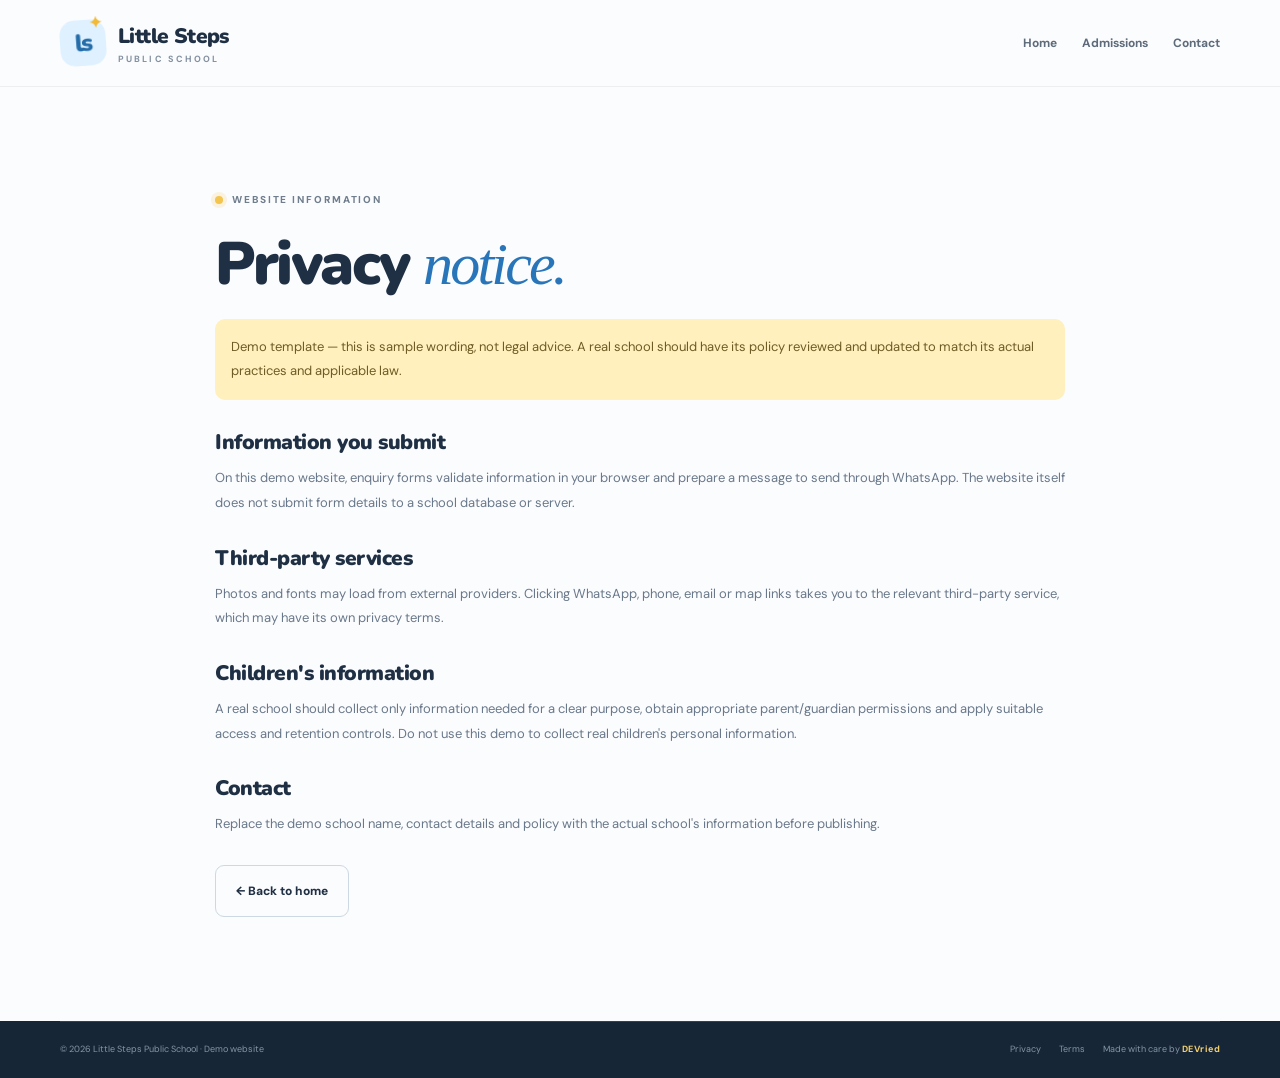
<file: privacy.html>
<!DOCTYPE html>
<html lang="en">

<head>
    <meta charset="UTF-8">
    <meta name="viewport" content="width=device-width, initial-scale=1.0">
    <title>Privacy Notice | Little Steps Public School</title>
    <link
        href="https://fonts.googleapis.com/css2?family=DM+Sans:wght@400;500;600;700&family=Nunito:wght@400;600;700;800;900&display=swap"
        rel="stylesheet">
    <link rel="stylesheet" href="assets/style.css">
</head>

<body>
    <header class="site-header">
        <div class="container nav-wrap"><a class="brand" href="index.html"><span
                    class="brand-mark">ls<span>✦</span></span><span class="brand-text"><strong>Little
                        Steps</strong><small>PUBLIC SCHOOL</small></span></a>
            <nav class="main-nav simple-nav"><a href="index.html">Home</a><a href="admissions.html">Admissions</a><a
                    href="contact.html">Contact</a></nav>
        </div>
    </header>
    <main class="legal-page section-pad">
        <div class="container legal-container">
            <div class="eyebrow"><span class="eyebrow-dot"></span> WEBSITE INFORMATION</div>
            <h1>Privacy <em>notice.</em></h1>
            <p class="legal-alert">Demo template — this is sample wording, not legal advice. A real school should have
                its policy reviewed and updated to match its actual practices and applicable law.</p>
            <h2>Information you submit</h2>
            <p>On this demo website, enquiry forms validate information in your browser and prepare a message to send
                through WhatsApp. The website itself does not submit form details to a school database or server.</p>
            <h2>Third-party services</h2>
            <p>Photos and fonts may load from external providers. Clicking WhatsApp, phone, email or map links takes you
                to the relevant third-party service, which may have its own privacy terms.</p>
            <h2>Children's information</h2>
            <p>A real school should collect only information needed for a clear purpose, obtain appropriate
                parent/guardian permissions and apply suitable access and retention controls. Do not use this demo to
                collect real children's personal information.</p>
            <h2>Contact</h2>
            <p>Replace the demo school name, contact details and policy with the actual school's information before
                publishing.</p><a class="btn btn-outline" href="index.html">← Back to home</a>
        </div>
    </main>
    <footer class="site-footer">
        <div class="container footer-bottom"><span>© <span id="year"></span> Little Steps Public School · Demo
                website</span>
            <div><a href="privacy.html">Privacy</a><a href="terms.html">Terms</a><span>Made with care by
                    <strong>DEVried</strong></span></div>
        </div>
    </footer>
    <script src="assets/script.js"></script>
</body>

</html>
</file>
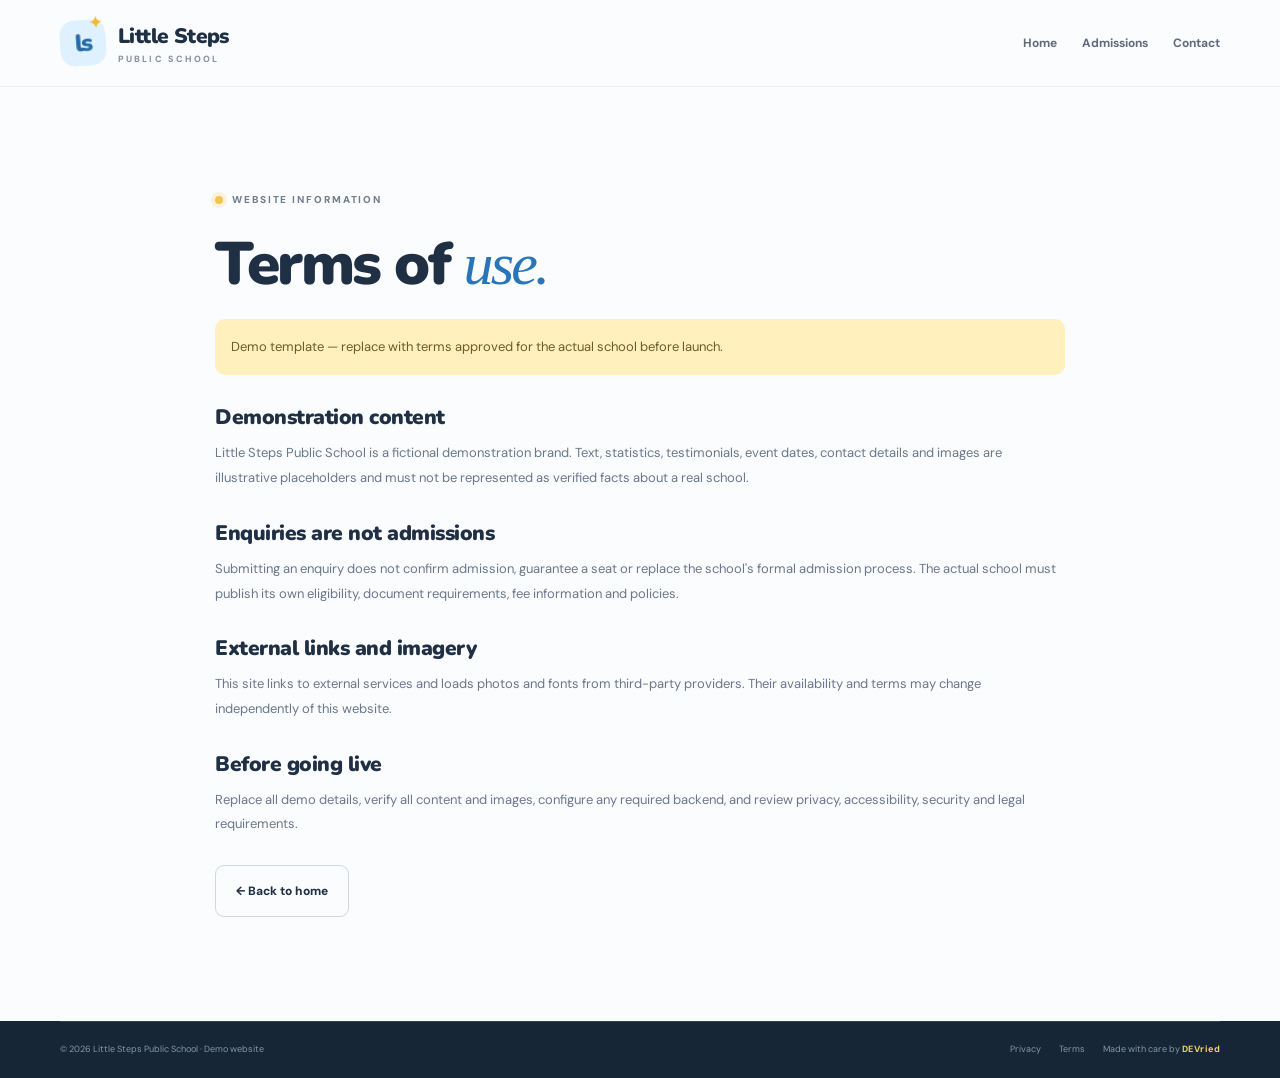
<file: terms.html>
<!DOCTYPE html>
<html lang="en">

<head>
    <meta charset="UTF-8">
    <meta name="viewport" content="width=device-width, initial-scale=1.0">
    <title>Terms of Use | Little Steps Public School</title>
    <link
        href="https://fonts.googleapis.com/css2?family=DM+Sans:wght@400;500;600;700&family=Nunito:wght@400;600;700;800;900&display=swap"
        rel="stylesheet">
    <link rel="stylesheet" href="assets/style.css">
</head>

<body>
    <header class="site-header">
        <div class="container nav-wrap"><a class="brand" href="index.html"><span
                    class="brand-mark">ls<span>✦</span></span><span class="brand-text"><strong>Little
                        Steps</strong><small>PUBLIC SCHOOL</small></span></a>
            <nav class="main-nav simple-nav"><a href="index.html">Home</a><a href="admissions.html">Admissions</a><a
                    href="contact.html">Contact</a></nav>
        </div>
    </header>
    <main class="legal-page section-pad">
        <div class="container legal-container">
            <div class="eyebrow"><span class="eyebrow-dot"></span> WEBSITE INFORMATION</div>
            <h1>Terms of <em>use.</em></h1>
            <p class="legal-alert">Demo template — replace with terms approved for the actual school before launch.</p>
            <h2>Demonstration content</h2>
            <p>Little Steps Public School is a fictional demonstration brand. Text, statistics, testimonials, event
                dates, contact details and images are illustrative placeholders and must not be represented as verified
                facts about a real school.</p>
            <h2>Enquiries are not admissions</h2>
            <p>Submitting an enquiry does not confirm admission, guarantee a seat or replace the school's formal
                admission process. The actual school must publish its own eligibility, document requirements, fee
                information and policies.</p>
            <h2>External links and imagery</h2>
            <p>This site links to external services and loads photos and fonts from third-party providers. Their
                availability and terms may change independently of this website.</p>
            <h2>Before going live</h2>
            <p>Replace all demo details, verify all content and images, configure any required backend, and review
                privacy, accessibility, security and legal requirements.</p><a class="btn btn-outline"
                href="index.html">← Back to home</a>
        </div>
    </main>
    <footer class="site-footer">
        <div class="container footer-bottom"><span>© <span id="year"></span> Little Steps Public School · Demo
                website</span>
            <div><a href="privacy.html">Privacy</a><a href="terms.html">Terms</a><span>Made with care by
                    <strong>DEVried</strong></span></div>
        </div>
    </footer>
    <script src="assets/script.js"></script>
</body>

</html>
</file>
<file: assets/style.css>
/* LITTLE STEPS PUBLIC SCHOOL — premium primary-school demo */
:root {
    --ink: #203044;
    --muted: #69788a;
    --blue: #dff1ff;
    --blue-strong: #2876b9;
    --yellow: #ffd96a;
    --peach: #ffe7d9;
    --mint: #dff4e8;
    --lilac: #eee7ff;
    --paper: #fbfcfe;
    --white: #fff;
    --line: #e8edf2;
    --dark: #172637;
    --serif: Georgia, "Times New Roman", serif;
    --sans: "DM Sans", sans-serif;
    --round: "Nunito", sans-serif;
    --shadow: 0 18px 55px rgba(31, 58, 82, .09)
}

* {
    box-sizing: border-box
}

html {
    scroll-behavior: smooth;
    scroll-padding-top: 110px
}

body {
    margin: 0;
    background: var(--paper);
    color: var(--ink);
    font-family: var(--sans);
    font-size: 15px;
    line-height: 1.7;
    -webkit-font-smoothing: antialiased
}

body.is-loading {
    overflow: hidden
}

body.menu-open {
    overflow: hidden
}

img {
    display: block;
    max-width: 100%;
    width: 100%;
    object-fit: cover
}

a {
    color: inherit;
    text-decoration: none
}

button,
input,
select,
textarea {
    font: inherit
}

button {
    cursor: pointer
}

.container {
    width: min(1160px, calc(100% - 48px));
    margin-inline: auto
}

.section-pad {
    padding: 104px 0
}

.topbar {
    background: #203044;
    color: #eaf4ff;
    font-size: 11px;
    letter-spacing: .025em
}

.topbar-inner {
    min-height: 37px;
    display: flex;
    align-items: center;
    justify-content: space-between;
    gap: 18px
}

.topbar a {
    color: #fff
}

.topbar-inner>span {
    color: #ffe18a
}

.topbar-inner>div {
    display: flex;
    align-items: center;
    gap: 14px
}

.top-divider {
    opacity: .35
}

.site-header {
    position: sticky;
    top: 0;
    z-index: 50;
    background: rgba(251, 252, 254, .93);
    backdrop-filter: blur(14px);
    border-bottom: 1px solid rgba(32, 48, 68, .07)
}

.nav-wrap {
    height: 86px;
    display: flex;
    align-items: center;
    justify-content: space-between;
    gap: 28px
}

.brand {
    display: inline-flex;
    align-items: center;
    gap: 12px;
    flex-shrink: 0
}

.brand-mark {
    position: relative;
    display: grid;
    place-items: center;
    width: 46px;
    height: 46px;
    border-radius: 15px;
    background: #dff1ff;
    color: #246da9;
    font-family: var(--round);
    font-weight: 900;
    font-size: 24px;
    letter-spacing: -2px;
    transform: rotate(-4deg)
}

.brand-mark>span {
    position: absolute;
    right: 3px;
    top: -9px;
    font-size: 16px;
    color: #f2b934;
    letter-spacing: 0
}

.brand-text {
    display: flex;
    flex-direction: column;
    line-height: 1.1
}

.brand-text strong {
    font: 900 21px var(--round);
    letter-spacing: -.6px
}

.brand-text small {
    margin-top: 5px;
    font-size: 9px;
    font-weight: 700;
    letter-spacing: 2.1px;
    color: #8290a0
}

.main-nav {
    display: flex;
    align-items: center;
    gap: 25px;
    font-size: 12px;
    font-weight: 700;
    color: #5e6b7b
}

.main-nav>a:not(.nav-cta) {
    transition: color .2s
}

.main-nav>a:hover,
.main-nav>a.active {
    color: #2677b7
}

.nav-cta {
    display: flex;
    align-items: center;
    gap: 15px;
    background: var(--ink);
    color: #fff !important;
    padding: 13px 17px 13px 20px;
    border-radius: 9px;
    transition: transform .2s, background .2s
}

.nav-cta:hover {
    background: #2876b9;
    transform: translateY(-2px)
}

.nav-cta span,
.btn span {
    font-size: 17px;
    line-height: 1
}

.menu-toggle {
    display: none;
    background: none;
    border: 0;
    padding: 10px
}

.menu-toggle span {
    display: block;
    width: 24px;
    height: 2px;
    background: var(--ink);
    margin: 5px;
    transition: .25s
}

.hero {
    padding-top: 78px;
    padding-bottom: 34px;
    overflow: hidden;
    background: radial-gradient(ellipse at 88% 12%, rgba(223, 241, 255, .6), transparent 35%), var(--paper)
}

.hero-grid {
    display: grid;
    grid-template-columns: 1fr 1.02fr;
    align-items: center;
    gap: 70px;
    min-height: 520px
}

.eyebrow {
    display: flex;
    align-items: center;
    gap: 9px;
    font-size: 10px;
    letter-spacing: 1.9px;
    font-weight: 800;
    color: #6f7d8d
}

.eyebrow-dot {
    display: inline-block;
    width: 8px;
    height: 8px;
    background: #f3c44e;
    border-radius: 50%;
    box-shadow: 0 0 0 4px rgba(243, 196, 78, .18)
}

h1,
h2,
h3,
h4,
p {
    margin-top: 0
}

h1,
h2 {
    font-family: var(--round);
    letter-spacing: -2.5px;
    font-weight: 900;
    line-height: 1.08
}

h1 {
    font-size: clamp(46px, 5.4vw, 76px);
    margin: 24px 0 22px
}

h1 span,
h1 em,
h2 em {
    font-family: var(--serif);
    font-weight: 400;
    font-style: italic;
    color: #2876b9;
    letter-spacing: -2.8px
}

h2 {
    font-size: clamp(37px, 4vw, 54px);
    margin: 20px 0 21px
}

h3 {
    font-family: var(--round);
    font-size: 23px;
    line-height: 1.25;
    letter-spacing: -.6px
}

.hero-lead {
    max-width: 475px;
    color: var(--muted);
    font-size: 16px;
    line-height: 1.9
}

.hero-actions {
    display: flex;
    align-items: center;
    gap: 25px;
    margin-top: 31px;
    flex-wrap: wrap
}

.btn {
    display: inline-flex;
    justify-content: center;
    align-items: center;
    gap: 20px;
    border-radius: 9px;
    padding: 15px 20px;
    font-size: 12px;
    font-weight: 800;
    border: 1px solid transparent;
    transition: transform .22s, box-shadow .22s, background .22s
}

.btn:hover {
    transform: translateY(-3px);
    box-shadow: 0 10px 24px rgba(32, 48, 68, .13)
}

.btn-primary {
    background: #2876b9;
    color: #fff
}

.btn-primary:hover {
    background: #1e639f
}

.btn-outline {
    border-color: #cdd8e2;
    background: transparent;
    color: var(--ink)
}

.btn-outline:hover {
    background: #fff;
    border-color: #9eb7cb
}

.btn-white {
    background: #fff;
    color: var(--ink)
}

.text-link {
    display: inline-flex;
    align-items: center;
    gap: 10px;
    font-size: 12px;
    font-weight: 800
}

.text-link:hover {
    color: #2876b9
}

.play-icon {
    display: grid;
    place-items: center;
    width: 31px;
    height: 31px;
    border: 1px solid #cbd6e0;
    border-radius: 50%;
    font-size: 9px;
    color: #2876b9;
    padding-left: 2px
}

.hero-proof {
    display: flex;
    align-items: center;
    gap: 13px;
    margin-top: 47px
}

.avatar-stack {
    display: flex;
    padding-left: 5px
}

.avatar-stack img {
    width: 34px;
    height: 34px;
    border-radius: 50%;
    border: 3px solid var(--paper);
    margin-left: -7px
}

.hero-proof strong,
.hero-proof small {
    display: block
}

.hero-proof strong {
    font-size: 11px
}

.hero-proof small {
    font-size: 10px;
    color: #8b97a5
}

.proof-spark {
    margin-left: 18px;
    color: #f2bd3c;
    font-size: 26px
}

.hero-art {
    position: relative;
    padding: 0 14px 40px 12px
}

.hero-image-wrap {
    position: relative;
    border-radius: 45% 45% 20px 20px;
    overflow: visible;
    max-width: 480px;
    margin: auto
}

.hero-image {
    height: 485px;
    border-radius: 46% 46% 20px 20px;
    object-fit: cover;
    object-position: center;
    box-shadow: var(--shadow)
}

.hero-image-wrap:before {
    content: "";
    position: absolute;
    inset: -15px 18px 18px -16px;
    border: 1px solid #d7e6ef;
    border-radius: 46% 46% 22px 22px;
    z-index: -1
}

.image-sticker {
    position: absolute;
    display: flex;
    flex-direction: column;
    align-items: center;
    justify-content: center;
    width: 92px;
    height: 92px;
    border-radius: 50%;
    box-shadow: 0 10px 30px rgba(32, 48, 68, .12);
    text-align: center;
    transform: rotate(-8deg)
}

.image-sticker span {
    font-size: 20px;
    line-height: 1.2
}

.image-sticker strong {
    font: 900 16px var(--round)
}

.image-sticker small {
    font-size: 9px
}

.sticker-yellow {
    background: #ffdf79;
    top: 13%;
    left: -42px
}

.sticker-pink {
    background: #ffe1e8;
    right: -35px;
    bottom: 17%;
    transform: rotate(8deg)
}

.floating-note {
    position: absolute;
    left: -42px;
    bottom: 4px;
    display: flex;
    align-items: center;
    gap: 12px;
    background: #fff;
    padding: 15px 20px;
    border-radius: 14px;
    box-shadow: var(--shadow);
    min-width: 245px
}

.note-icon {
    display: grid;
    place-items: center;
    width: 42px;
    height: 42px;
    border-radius: 12px;
    background: #e0f4e9;
    color: #378461;
    font-size: 22px
}

.floating-note strong,
.floating-note small {
    display: block
}

.floating-note strong {
    font: 800 13px var(--round)
}

.floating-note small {
    font-size: 10px;
    color: #8a96a4
}

.doodle {
    position: absolute;
    color: #f0be43;
    font-size: 31px
}

.doodle-one {
    right: -18px;
    top: 5%
}

.doodle-two {
    left: 4%;
    bottom: 12%;
    color: #f4a8b9
}

.hero-bottom {
    display: flex;
    justify-content: space-between;
    padding-top: 42px;
    color: #9aa5b0;
    font-size: 9px;
    font-weight: 800;
    letter-spacing: 2px
}

.scroll-cue {
    color: #687b8d
}

.stats-strip {
    background: #e8f5ff;
    border-top: 1px solid #dbeefb;
    border-bottom: 1px solid #dbeefb
}

.stats-grid {
    display: grid;
    grid-template-columns: repeat(4, 1fr);
    padding: 28px 0
}

.stats-grid>div {
    display: flex;
    flex-direction: column;
    align-items: center;
    border-right: 1px solid #d2e6f4
}

.stats-grid>div:last-child {
    border: 0
}

.stats-grid strong {
    font: 900 31px var(--round);
    color: #246da9;
    letter-spacing: -1px
}

.stats-grid span {
    font-size: 11px;
    color: #687b8d
}

.welcome-grid,
.difference-grid,
.principal-grid {
    display: grid;
    grid-template-columns: 1fr 1fr;
    gap: 105px;
    align-items: center
}

.section-image {
    position: relative;
    max-width: 470px
}

.section-image img {
    height: 470px;
    border-radius: 18px;
    object-fit: cover
}

.round-badge {
    position: absolute;
    right: -34px;
    bottom: 35px;
    width: 112px;
    height: 112px;
    display: flex;
    flex-direction: column;
    align-items: center;
    justify-content: center;
    background: #ffdc74;
    border-radius: 50%;
    transform: rotate(9deg);
    color: #27384a
}

.round-badge span {
    font-size: 21px
}

.round-badge small {
    text-align: center;
    font: 800 11px/1.25 var(--round)
}

.section-copy>p {
    color: var(--muted);
    font-size: 14px;
    line-height: 1.95;
    margin-bottom: 17px
}

.section-copy .btn {
    margin-top: 16px
}

.section-heading {
    margin-bottom: 44px
}

.section-heading.centered {
    text-align: center;
    max-width: 660px;
    margin-inline: auto;
    margin-bottom: 50px
}

.section-heading.centered .eyebrow {
    justify-content: center
}

.section-heading h2 {
    margin-top: 17px;
    margin-bottom: 15px
}

.section-heading p {
    color: var(--muted);
    font-size: 14px;
    margin-bottom: 0
}

.learning-section {
    background: #f3f8fc
}

.program-grid {
    display: grid;
    grid-template-columns: repeat(3, 1fr);
    gap: 22px
}

.program-card {
    position: relative;
    min-height: 310px;
    padding: 27px 28px;
    border-radius: 17px;
    overflow: hidden;
    transition: transform .25s, box-shadow .25s
}

.program-card:hover {
    transform: translateY(-7px);
    box-shadow: var(--shadow)
}

.peach {
    background: var(--peach)
}

.mint {
    background: var(--mint)
}

.lilac {
    background: var(--lilac)
}

.yellow {
    background: #fff0be
}

.program-top {
    display: flex;
    align-items: center;
    justify-content: space-between
}

.program-icon {
    display: grid;
    place-items: center;
    width: 43px;
    height: 43px;
    border-radius: 13px;
    background: rgba(255, 255, 255, .75);
    font-size: 21px
}

.program-age {
    font-size: 9px;
    font-weight: 800;
    letter-spacing: 1.3px;
    color: #657486
}

.program-card h3 {
    margin: 27px 0 12px
}

.program-card p {
    position: relative;
    z-index: 1;
    max-width: 270px;
    color: #687483;
    font-size: 12px;
    line-height: 1.8
}

.program-card>a {
    position: absolute;
    bottom: 27px;
    left: 28px;
    display: flex;
    gap: 12px;
    align-items: center;
    font-size: 11px;
    font-weight: 800;
    z-index: 2
}

.program-card>a span {
    font-size: 17px
}

.program-illustration {
    position: absolute;
    right: -4px;
    bottom: -36px;
    font-size: 116px;
    line-height: 1;
    color: rgba(255, 255, 255, .68);
    transform: rotate(-13deg)
}

.difference-grid {
    gap: 80px
}

.difference-photo {
    position: relative
}

.difference-photo>img {
    height: 620px;
    border-radius: 18px
}

.photo-caption {
    position: absolute;
    left: -36px;
    bottom: 30px;
    display: flex;
    align-items: center;
    gap: 12px;
    background: white;
    padding: 16px 22px;
    border-radius: 13px;
    box-shadow: var(--shadow)
}

.photo-caption>span {
    font-size: 28px;
    color: #f1bf45
}

.photo-caption strong,
.photo-caption small {
    display: block
}

.photo-caption strong {
    font: 800 13px var(--round)
}

.photo-caption small {
    font-size: 10px;
    color: #8b97a5
}

.arrow-link {
    margin: 4px 0 25px
}

.arrow-link span {
    font-size: 17px
}

.feature-list {
    display: grid;
    gap: 19px;
    margin-top: 15px
}

.feature-list>div {
    display: flex;
    align-items: flex-start;
    gap: 14px
}

.feature-icon {
    display: grid;
    place-items: center;
    flex-shrink: 0;
    width: 42px;
    height: 42px;
    border-radius: 13px;
    font-size: 19px
}

.feature-icon.blue {
    background: var(--blue);
    color: #2876b9
}

.feature-icon.yellow {
    background: #fff0be;
    color: #9b7418
}

.feature-icon.pink {
    background: #ffe2e8;
    color: #c15e7b
}

.feature-list h3 {
    font-size: 15px;
    margin: 0 0 3px
}

.feature-list p {
    margin: 0;
    color: var(--muted);
    font-size: 11px
}

.split-heading {
    display: flex;
    justify-content: space-between;
    align-items: end;
    gap: 50px
}

.split-heading h2 {
    margin-bottom: 0
}

.split-heading>p {
    max-width: 365px;
    color: var(--muted);
    font-size: 13px;
    margin-bottom: 7px
}

.gallery-preview {
    display: grid;
    grid-template-columns: 1.4fr 1fr 1fr;
    gap: 18px
}

.gallery-tile {
    position: relative;
    display: block;
    overflow: hidden;
    border-radius: 14px;
    height: 300px
}

.gallery-tile img {
    height: 100%;
    transition: transform .5s
}

.gallery-tile:hover img {
    transform: scale(1.06)
}

.gallery-tile:after {
    content: "";
    position: absolute;
    inset: 35% 0 0;
    background: linear-gradient(transparent, rgba(17, 32, 47, .75))
}

.gallery-tile>span {
    position: absolute;
    bottom: 18px;
    left: 20px;
    right: 20px;
    z-index: 1;
    color: #fff;
    font: 800 14px var(--round);
    display: flex;
    justify-content: space-between
}

.gallery-tile b {
    font-size: 18px
}

.gallery-link-wrap {
    text-align: center;
    margin-top: 30px
}

.quote-section {
    background: #eaf5ff;
    padding: 84px 0;
    overflow: hidden
}

.quote-inner {
    max-width: 860px;
    margin: auto;
    text-align: center;
    position: relative
}

.quote-mark {
    font: 90px/1 var(--serif);
    color: #e9bc42;
    height: 56px
}

.quote-inner blockquote {
    font: italic 31px/1.5 var(--serif);
    letter-spacing: -.6px;
    margin: 13px 0 25px
}

.quote-author {
    display: flex;
    align-items: center;
    justify-content: center;
    gap: 12px;
    text-align: left
}

.author-line {
    width: 32px;
    height: 2px;
    background: #e4b93e
}

.quote-author strong,
.quote-author small {
    display: block
}

.quote-author strong {
    font: 800 11px var(--round)
}

.quote-author small {
    font-size: 10px;
    color: #7c8a99
}

.quote-flower {
    position: absolute;
    right: -20px;
    bottom: -12px;
    font-size: 60px;
    color: #c7e7d4
}

.testimonial-grid {
    display: grid;
    grid-template-columns: repeat(3, 1fr);
    gap: 20px
}

.testimonial-card {
    padding: 26px;
    background: #fff;
    border: 1px solid #edf0f4;
    border-radius: 15px;
    box-shadow: 0 8px 30px rgba(31, 58, 82, .035)
}

.stars {
    color: #e9b735;
    font-size: 13px;
    letter-spacing: 3px
}

.testimonial-card>p {
    font: italic 14px/1.8 var(--serif);
    color: #5f6d7c;
    margin: 17px 0 25px
}

.testimonial-person {
    display: flex;
    align-items: center;
    gap: 11px
}

.person-avatar {
    display: grid;
    place-items: center;
    width: 40px;
    height: 40px;
    border-radius: 50%;
    font: 900 15px var(--round)
}

.avatar-peach {
    background: var(--peach)
}

.avatar-mint {
    background: var(--mint)
}

.avatar-lilac {
    background: var(--lilac)
}

.testimonial-person strong,
.testimonial-person small {
    display: block
}

.testimonial-person strong {
    font: 800 12px var(--round)
}

.testimonial-person small {
    font-size: 10px;
    color: #8793a0
}

.demo-disclaimer {
    font-size: 10px;
    color: #8995a2;
    text-align: center;
    margin: 20px 0 0
}

.admission-cta {
    background: #2676b7;
    color: #fff;
    overflow: hidden
}

.cta-inner {
    position: relative;
    display: flex;
    align-items: center;
    justify-content: space-between;
    gap: 40px;
    padding: 73px 0
}

.light-eyebrow {
    color: #d9eafa
}

.light-eyebrow .eyebrow-dot {
    background: #ffdb71;
    box-shadow: 0 0 0 4px rgba(255, 219, 113, .2)
}

.cta-inner h2 {
    font-size: clamp(38px, 4vw, 54px);
    margin: 17px 0
}

.cta-inner h2 em {
    color: #ffdf7a
}

.cta-inner p {
    max-width: 480px;
    color: #d8e9f8;
    font-size: 13px;
    margin-bottom: 0
}

.cta-actions {
    display: flex;
    flex-direction: column;
    align-items: flex-start;
    gap: 18px;
    z-index: 1
}

.cta-phone {
    font-size: 12px;
    color: #f3f8fd;
    font-weight: 700
}

.cta-sun {
    position: absolute;
    right: 16%;
    top: -45px;
    font-size: 210px;
    color: rgba(255, 255, 255, .07)
}

.site-footer {
    background: #172637;
    color: #dce7f1
}

.footer-main {
    display: grid;
    grid-template-columns: 1.55fr 1fr 1.15fr 1.3fr;
    gap: 50px;
    padding: 65px 0 50px
}

.brand-light .brand-mark {
    background: #dff1ff
}

.brand-light .brand-text strong {
    color: #fff
}

.brand-light .brand-text small {
    color: #91a5b7
}

.footer-brand>p {
    max-width: 245px;
    margin: 20px 0;
    color: #9aabba;
    font-size: 11px;
    line-height: 1.9
}

.social-links {
    display: flex;
    gap: 8px
}

.social-links a {
    display: grid;
    place-items: center;
    width: 32px;
    height: 32px;
    border: 1px solid #405163;
    border-radius: 50%;
    font-size: 10px;
    font-weight: 800;
    transition: .2s
}

.social-links a:hover {
    background: #2876b9;
    border-color: #2876b9
}

.footer-col {
    display: flex;
    flex-direction: column;
    align-items: flex-start;
    gap: 11px
}

.footer-col h4 {
    font: 800 13px var(--round);
    color: #fff;
    margin: 8px 0 7px
}

.footer-col>a,
.footer-col>p,
.footer-col>small {
    font-size: 10px;
    color: #9aabba;
    margin: 0
}

.footer-col>a:hover {
    color: #fff
}

.footer-contact>a {
    color: #e1edf6
}

.footer-contact>small {
    margin-top: 5px
}

.footer-bottom {
    display: flex;
    justify-content: space-between;
    align-items: center;
    gap: 20px;
    padding: 20px 0;
    border-top: 1px solid #314253;
    color: #8496a7;
    font-size: 9px
}

.footer-bottom>div {
    display: flex;
    align-items: center;
    gap: 18px
}

.footer-bottom a:hover {
    color: #fff
}

.footer-bottom strong {
    color: #f5d16d;
    letter-spacing: .5px
}

.floating-whatsapp {
    position: fixed;
    right: 22px;
    bottom: 22px;
    z-index: 40;
    display: grid;
    place-items: center;
    width: 52px;
    height: 52px;
    background: #24b66a;
    color: white;
    border-radius: 50%;
    font-size: 27px;
    box-shadow: 0 10px 25px rgba(36, 182, 106, .28);
    transition: transform .2s
}

.floating-whatsapp:hover {
    transform: translateY(-4px) scale(1.04)
}

/* Inner pages */
.page-hero {
    padding: 65px 0 62px;
    background: radial-gradient(ellipse at 90% 10%, rgba(223, 241, 255, .7), transparent 38%), #f5f9fc
}

.page-hero-inner {
    display: grid;
    grid-template-columns: 1fr .86fr;
    align-items: center;
    gap: 75px
}

.page-hero h1 {
    font-size: clamp(44px, 5vw, 65px);
    margin: 20px 0
}

.page-hero p {
    max-width: 450px;
    color: var(--muted);
    font-size: 14px;
    line-height: 1.9
}

.page-hero-image {
    position: relative
}

.page-hero-image img {
    height: 360px;
    border-radius: 45% 45% 16px 16px
}

.image-pill {
    position: absolute;
    left: -22px;
    bottom: 25px;
    padding: 12px 18px;
    background: #ffdf79;
    border-radius: 10px;
    font: 800 11px var(--round);
    box-shadow: var(--shadow)
}

.breadcrumbs {
    display: flex;
    gap: 10px;
    align-items: center;
    color: #9aa5b0;
    font-size: 10px;
    margin-top: 28px
}

.breadcrumbs a {
    color: #2876b9
}

.values-section,
.learning-approach {
    background: #f3f8fc
}

.values-grid {
    display: grid;
    grid-template-columns: repeat(4, 1fr);
    gap: 17px
}

.value-card {
    background: #fff;
    border: 1px solid #edf0f4;
    border-radius: 15px;
    padding: 26px 23px;
    transition: transform .25s, box-shadow .25s
}

.value-card:hover,
.step-card:hover {
    transform: translateY(-5px);
    box-shadow: var(--shadow)
}

.value-icon,
.step-icon {
    display: grid;
    place-items: center;
    width: 48px;
    height: 48px;
    border-radius: 14px;
    font-size: 21px
}

.value-card h3 {
    font-size: 17px;
    margin: 22px 0 10px
}

.value-card p {
    color: var(--muted);
    font-size: 11px;
    line-height: 1.85;
    margin: 0
}

.principal-grid {
    gap: 85px
}

.principal-photo {
    position: relative
}

.principal-photo img {
    height: 490px;
    border-radius: 16px
}

.principal-stamp {
    position: absolute;
    right: -25px;
    bottom: 30px;
    display: grid;
    place-items: center;
    width: 100px;
    height: 100px;
    border: 1px dashed #c7a640;
    background: #ffdf79;
    border-radius: 50%;
    text-align: center;
    font: 900 12px/1.25 var(--round);
    transform: rotate(10deg)
}

.signature {
    margin-top: 27px;
    font: italic 17px var(--serif);
    color: #6f7c89
}

.signature strong,
.signature small {
    display: block
}

.signature strong {
    font: 900 13px var(--round);
    color: var(--ink);
    margin-top: 5px
}

.signature small {
    font: 10px var(--sans);
    color: #8995a2
}

.academic-list {
    display: grid;
    gap: 20px
}

.academic-row {
    display: grid;
    grid-template-columns: 45px 240px 1fr;
    align-items: center;
    gap: 30px;
    padding: 23px;
    border: 1px solid #e8edf2;
    border-radius: 16px;
    background: #fff
}

.academic-number {
    font: 900 18px var(--round);
    color: #9ba8b5
}

.academic-visual {
    height: 200px;
    border-radius: 13px;
    display: flex;
    flex-direction: column;
    justify-content: center;
    align-items: center;
    gap: 10px
}

.academic-visual>span {
    font-size: 66px;
    color: #61778a
}

.academic-visual small {
    font-size: 8px;
    letter-spacing: 1.5px;
    font-weight: 800;
    color: #6c7c8a
}

.academic-content {
    padding: 15px 25px 15px 0
}

.academic-content h3 {
    margin: 9px 0
}

.academic-content>p {
    font-size: 12px;
    color: var(--muted);
    line-height: 1.8
}

.academic-content ul {
    display: grid;
    grid-template-columns: 1fr 1fr;
    gap: 8px 18px;
    margin: 14px 0 0;
    padding: 0;
    list-style: none
}

.academic-content li {
    font-size: 11px;
    color: #5e6d7b
}

.academic-content li:before {
    content: "✓";
    color: #2f9c72;
    margin-right: 8px;
    font-weight: 900
}

.facility-grid {
    display: grid;
    grid-template-columns: 1.1fr 1fr 1fr;
    gap: 19px
}

.facility-card {
    position: relative;
    background: #fff;
    border: 1px solid #edf0f4;
    border-radius: 15px;
    overflow: hidden;
    transition: transform .25s, box-shadow .25s
}

.facility-card:hover {
    transform: translateY(-5px);
    box-shadow: var(--shadow)
}

.facility-card img {
    height: 220px
}

.facility-card>div {
    padding: 22px
}

.facility-number {
    font-size: 9px;
    letter-spacing: 1px;
    color: #9aa5b0;
    font-weight: 800
}

.facility-card h3 {
    font-size: 19px;
    margin: 7px 0
}

.facility-card p {
    font-size: 11px;
    color: var(--muted);
    margin: 0
}

.facility-tall img {
    height: 285px
}

.facility-tall>div {
    padding: 25px
}

.events-section {
    background: #f3f8fc
}

.event-list {
    max-width: 900px;
    margin: 0 auto
}

.event-row {
    display: grid;
    grid-template-columns: 70px 1fr 30px;
    align-items: center;
    gap: 25px;
    padding: 22px 0;
    border-bottom: 1px solid #dce5ed
}

.event-date {
    width: 62px;
    height: 68px;
    display: flex;
    flex-direction: column;
    align-items: center;
    justify-content: center;
    background: var(--peach);
    border-radius: 12px
}

.event-date strong {
    font: 900 25px var(--round);
    line-height: 1.15
}

.event-date span {
    font-size: 9px;
    font-weight: 900;
    letter-spacing: 1.5px
}

.date-mint {
    background: var(--mint)
}

.date-lilac {
    background: var(--lilac)
}

.event-type {
    font-size: 8px;
    letter-spacing: 1.5px;
    font-weight: 900;
    color: #7b8997
}

.event-info h3 {
    font-size: 18px;
    margin: 4px 0
}

.event-info p {
    font-size: 11px;
    color: var(--muted);
    margin: 0
}

.event-arrow {
    font-size: 23px;
    color: #2876b9
}

.photo-grid {
    display: grid;
    grid-template-columns: repeat(4, 1fr);
    gap: 14px
}

.photo-card {
    position: relative;
    display: block;
    padding: 0;
    border: 0;
    border-radius: 13px;
    overflow: hidden;
    background: #fff;
    text-align: left
}

.photo-card img {
    height: 245px;
    transition: transform .45s
}

.photo-card:hover img {
    transform: scale(1.07)
}

.photo-card:after {
    content: "";
    position: absolute;
    inset: 45% 0 0;
    background: linear-gradient(transparent, rgba(18, 35, 52, .7))
}

.photo-card span {
    position: absolute;
    bottom: 15px;
    left: 15px;
    right: 15px;
    color: #fff;
    font: 800 11px var(--round);
    z-index: 1
}

.lightbox {
    position: fixed;
    inset: 0;
    background: rgba(10, 20, 30, .9);
    z-index: 100;
    display: flex;
    align-items: center;
    justify-content: center;
    padding: 40px;
    opacity: 0;
    visibility: hidden;
    transition: .25s
}

.lightbox.open {
    opacity: 1;
    visibility: visible
}

.lightbox img {
    max-width: min(1000px, 90vw);
    max-height: 82vh;
    width: auto;
    border-radius: 10px;
    object-fit: contain
}

.lightbox-close {
    position: absolute;
    top: 20px;
    right: 28px;
    background: transparent;
    border: 0;
    color: #fff;
    font-size: 42px
}

.steps-grid {
    display: grid;
    grid-template-columns: repeat(4, 1fr);
    gap: 17px
}

.step-card {
    position: relative;
    border: 1px solid #e9eef3;
    background: #fff;
    padding: 25px;
    border-radius: 14px;
    transition: transform .25s, box-shadow .25s
}

.step-number {
    position: absolute;
    right: 20px;
    top: 19px;
    color: #a0acb8;
    font: 900 12px var(--round)
}

.step-card h3 {
    font-size: 16px;
    margin: 20px 0 8px
}

.step-card p {
    font-size: 11px;
    line-height: 1.8;
    color: var(--muted);
    margin: 0
}

.admission-form-section {
    background: #f1f7fb
}

.admission-form-grid {
    display: grid;
    grid-template-columns: .8fr 1.2fr;
    align-items: start;
    gap: 80px
}

.form-intro {
    position: sticky;
    top: 125px
}

.form-intro h2 {
    font-size: clamp(36px, 4vw, 50px)
}

.form-intro>p {
    font-size: 13px;
    color: var(--muted);
    line-height: 1.9
}

.form-contact-list {
    display: grid;
    gap: 20px;
    margin-top: 32px
}

.form-contact-list>div {
    display: flex;
    align-items: center;
    gap: 13px
}

.form-contact-list>div>span {
    display: grid;
    place-items: center;
    width: 42px;
    height: 42px;
    background: #fff;
    border-radius: 12px;
    color: #2876b9;
    font-size: 18px
}

.form-contact-list small,
.form-contact-list strong {
    display: block
}

.form-contact-list small {
    font-size: 10px;
    color: #8b97a5
}

.form-contact-list strong {
    font: 800 12px var(--round)
}

.privacy-note {
    padding: 15px;
    background: #e0f2e8;
    border-radius: 10px;
    color: #537665;
    font-size: 10px;
    line-height: 1.8;
    margin-top: 28px
}

.form-card {
    padding: 35px;
    background: #fff;
    border: 1px solid #e8edf2;
    border-radius: 17px;
    box-shadow: 0 12px 45px rgba(31, 58, 82, .05)
}

.form-heading {
    margin-bottom: 25px
}

.form-step {
    font-size: 9px;
    font-weight: 900;
    letter-spacing: 1.7px;
    color: #2876b9
}

.form-heading h3 {
    font-size: 25px;
    margin: 7px 0
}

.form-heading p {
    font-size: 11px;
    color: #8b97a5;
    margin: 0
}

.form-card label:not(.checkbox-label) {
    display: block;
    font-size: 11px;
    font-weight: 800;
    color: #526274;
    margin-bottom: 16px
}

.form-row {
    display: grid;
    grid-template-columns: 1fr 1fr;
    gap: 15px
}

.form-card input:not([type=checkbox]),
.form-card select,
.form-card textarea {
    display: block;
    width: 100%;
    margin-top: 7px;
    border: 1px solid #dce4eb;
    border-radius: 8px;
    background: #fcfdff;
    padding: 12px 13px;
    outline: none;
    font-size: 12px;
    color: var(--ink);
    transition: border .2s, box-shadow .2s
}

.form-card input:focus,
.form-card select:focus,
.form-card textarea:focus {
    border-color: #6ea9d4;
    box-shadow: 0 0 0 3px rgba(40, 118, 185, .1)
}

.form-card textarea {
    resize: vertical;
    min-height: 100px
}

.checkbox-label {
    display: flex;
    align-items: flex-start;
    gap: 10px;
    font-size: 10px;
    color: #6c7987;
    margin: 4px 0 20px;
    line-height: 1.6
}

.checkbox-label input {
    margin-top: 3px;
    accent-color: #2876b9
}

.form-submit {
    width: 100%;
    border: 0
}

.form-privacy {
    font-size: 9px;
    color: #8c98a4;
    text-align: center;
    margin: 13px 0 0
}

.form-status {
    font-size: 11px;
    color: #277d56;
    margin-top: 12px;
    line-height: 1.6
}

.faq-list {
    max-width: 850px;
    margin: 0 auto
}

.faq-item {
    border-bottom: 1px solid #e1e8ee
}

.faq-item summary {
    display: flex;
    justify-content: space-between;
    align-items: center;
    gap: 20px;
    cursor: pointer;
    list-style: none;
    padding: 21px 0;
    font: 800 14px var(--round)
}

.faq-item summary::-webkit-details-marker {
    display: none
}

.faq-item summary span {
    display: grid;
    place-items: center;
    width: 27px;
    height: 27px;
    border-radius: 50%;
    background: #e5f3fc;
    color: #2876b9;
    font-size: 18px;
    flex-shrink: 0
}

.faq-item p {
    max-width: 750px;
    color: var(--muted);
    font-size: 12px;
    line-height: 1.9;
    padding: 0 40px 18px 0;
    margin: 0
}

.contact-grid {
    display: grid;
    grid-template-columns: .85fr 1.15fr;
    gap: 85px;
    align-items: start
}

.contact-info h2 {
    font-size: clamp(35px, 4vw, 48px)
}

.contact-info>p {
    font-size: 13px;
    color: var(--muted);
    line-height: 1.9
}

.contact-detail {
    display: flex;
    gap: 13px;
    align-items: flex-start;
    margin-top: 28px
}

.contact-icon {
    display: grid;
    place-items: center;
    width: 44px;
    height: 44px;
    flex-shrink: 0;
    border-radius: 12px;
    font-size: 18px
}

.contact-detail small,
.contact-detail a,
.contact-detail strong {
    display: block
}

.contact-detail small {
    font-size: 9px;
    letter-spacing: 1.5px;
    color: #8b97a5;
    font-weight: 800
}

.contact-detail a,
.contact-detail strong {
    font: 800 13px var(--round);
    margin: 3px 0
}

.contact-detail p {
    font-size: 10px;
    color: #8b97a5;
    margin: 0
}

.office-hours {
    padding: 20px;
    background: #eef6fc;
    border-radius: 12px;
    margin-top: 30px
}

.office-hours h3 {
    font-size: 15px;
    margin-bottom: 12px
}

.office-hours>div {
    display: flex;
    justify-content: space-between;
    gap: 12px;
    font-size: 10px;
    padding: 7px 0;
    border-bottom: 1px solid #d9e8f3
}

.office-hours>div:last-child {
    border: 0
}

.office-hours strong {
    font-weight: 800
}

.map-section {
    background: #f3f8fc;
    padding: 75px 0
}

.map-grid {
    display: grid;
    grid-template-columns: .7fr 1.3fr;
    align-items: center;
    gap: 65px
}

.map-copy h2 {
    font-size: 43px
}

.map-copy p {
    font-size: 12px;
    color: var(--muted);
    line-height: 1.9
}

.map-copy .btn {
    margin-top: 10px
}

.map-placeholder {
    height: 350px;
    position: relative;
    overflow: hidden;
    border-radius: 16px;
    background: #e2f0e3;
    border: 1px solid #cddfce
}

.map-grid-lines {
    position: absolute;
    inset: 0;
    background-image: linear-gradient(28deg, transparent 47%, rgba(255, 255, 255, .8) 48%, rgba(255, 255, 255, .8) 51%, transparent 52%), linear-gradient(112deg, transparent 42%, rgba(255, 255, 255, .85) 43%, rgba(255, 255, 255, .85) 47%, transparent 48%), linear-gradient(0deg, transparent 48%, rgba(255, 255, 255, .8) 49%, rgba(255, 255, 255, .8) 51%, transparent 52%);
    background-size: 150px 120px, 200px 160px, 100% 90px;
    opacity: .8
}

.map-pin {
    position: absolute;
    left: 50%;
    top: 40%;
    display: grid;
    place-items: center;
    width: 54px;
    height: 54px;
    background: #2876b9;
    color: #fff;
    border: 5px solid #fff;
    border-radius: 50% 50% 50% 5px;
    transform: translate(-50%, -50%) rotate(-45deg);
    font-size: 19px;
    box-shadow: 0 8px 20px rgba(32, 48, 68, .2)
}

.map-pin:first-letter {
    transform: rotate(45deg)
}

.map-label {
    position: absolute;
    top: 58%;
    left: 50%;
    transform: translateX(-50%);
    padding: 11px 15px;
    background: #fff;
    border-radius: 8px;
    box-shadow: var(--shadow);
    white-space: nowrap;
    text-align: center
}

.map-label strong,
.map-label small {
    display: block
}

.map-label strong {
    font: 800 11px var(--round)
}

.map-label small {
    font-size: 9px;
    color: #8793a0
}

.map-road {
    position: absolute;
    height: 14px;
    background: #fff4ce;
    border: 1px solid #e5d7aa;
    width: 140%;
    left: -20%;
    transform: rotate(-20deg);
    top: 68%
}

.road-two {
    top: 20%;
    transform: rotate(34deg)
}

.map-green {
    position: absolute;
    width: 100px;
    height: 80px;
    background: #c4e2c6;
    border-radius: 45%;
    left: 10%;
    top: 20%
}

.green-two {
    left: 75%;
    top: 60%;
    width: 130px;
    height: 90px
}

.map-label-small {
    position: absolute;
    right: 20px;
    top: 20px;
    font: 900 11px var(--round);
    letter-spacing: 3px;
    color: #7d9c80
}

.legal-page {
    min-height: 70vh
}

.legal-container {
    max-width: 850px
}

.legal-container h1 {
    font-size: clamp(42px, 5vw, 60px)
}

.legal-container h2 {
    font: 900 21px var(--round);
    letter-spacing: -.5px;
    margin: 28px 0 10px
}

.legal-container p {
    font-size: 13px;
    color: var(--muted);
    line-height: 1.9
}

.legal-alert {
    padding: 16px;
    background: #fff0be;
    border-radius: 10px;
    color: #6f5c24 !important
}

.legal-container .btn {
    margin-top: 15px
}

/* Preloader */
.preloader {
    position: fixed;
    inset: 0;
    z-index: 999;
    display: grid;
    place-items: center;
    background: #f7fbff;
    transition: opacity .55s ease, visibility .55s ease
}

.preloader.is-hidden {
    opacity: 0;
    visibility: hidden;
    pointer-events: none
}

.preloader-card {
    text-align: center;
    position: relative;
    z-index: 2
}

.big-mark {
    width: 76px;
    height: 76px;
    margin: 0 auto 17px;
    border-radius: 24px;
    font-size: 38px;
    animation: markFloat 1.8s ease-in-out infinite
}

.preloader-name {
    font: 900 28px var(--round);
    letter-spacing: -1px
}

.preloader-card p {
    font: italic 15px var(--serif);
    color: #718295;
    margin: 4px 0 25px
}

.loader-line {
    height: 4px;
    width: 200px;
    background: #dceaf4;
    border-radius: 10px;
    overflow: hidden;
    margin: 0 auto 14px
}

.loader-line span {
    display: block;
    width: 45%;
    height: 100%;
    background: #2876b9;
    border-radius: 10px;
    animation: loading 1.25s ease-in-out infinite
}

.preloader-card small {
    font-size: 8px;
    letter-spacing: 2px;
    font-weight: 900;
    color: #8a9aaa
}

.loader-sun,
.loader-star {
    position: absolute;
    font-size: 50px;
    color: #f1c64c;
    animation: spin 9s linear infinite
}

.loader-sun {
    left: 15%;
    top: 20%
}

.loader-star {
    right: 17%;
    bottom: 20%;
    font-size: 40px;
    color: #f2a8ba;
    animation: float 3s ease-in-out infinite
}

.js .reveal {
    opacity: 0;
    transform: translateY(22px);
    transition: opacity .7s ease, transform .7s cubic-bezier(.2, .7, .2, 1)
}

.js .reveal.revealed {
    opacity: 1;
    transform: translateY(0)
}

@keyframes loading {
    0% {
        transform: translateX(-110%)
    }

    100% {
        transform: translateX(330%)
    }
}

@keyframes markFloat {

    0%,
    100% {
        transform: translateY(0) rotate(-4deg)
    }

    50% {
        transform: translateY(-7px) rotate(4deg)
    }
}

@keyframes spin {
    to {
        transform: rotate(360deg)
    }
}

@keyframes float {

    0%,
    100% {
        transform: translateY(0)
    }

    50% {
        transform: translateY(-13px) rotate(8deg)
    }
}

/* =========================================================
   RESPONSIVE LAYOUT
   Desktop base styles are above; these rules handle tablet/mobile.
   ========================================================= */

/* Keep media, text and layout from creating horizontal overflow. */
html {
    width: 100%;
    overflow-x: clip;
    -webkit-text-size-adjust: 100%;
}

body {
    width: 100%;
    min-width: 0;
    overflow-x: clip;
}

.container,
.hero-grid,
.hero-copy,
.hero-art,
.section-copy,
.welcome-grid,
.difference-grid,
.principal-grid,
.page-hero-inner,
.admission-form-grid,
.contact-grid,
.map-grid,
.footer-main {
    min-width: 0;
}

img,
video,
iframe,
svg {
    max-width: 100%;
}

button,
input,
select,
textarea {
    max-width: 100%;
}

p,
h1,
h2,
h3,
h4 {
    overflow-wrap: break-word;
    word-break: normal;
    hyphens: manual;
}

@media (max-width: 1050px) {
    .container {
        width: min(100% - 40px, 960px);
    }

    .main-nav {
        gap: 14px;
        font-size: 11px;
    }

    .nav-wrap {
        gap: 16px;
    }

    .brand-text strong {
        font-size: 19px;
    }

    .nav-cta {
        gap: 9px;
        padding: 12px 14px;
    }

    .hero-grid {
        gap: 32px;
        grid-template-columns: minmax(0, 1fr) minmax(0, 1fr);
    }

    .hero-image {
        height: clamp(340px, 42vw, 430px);
    }

    .welcome-grid,
    .difference-grid,
    .principal-grid {
        gap: 38px;
    }

    .footer-main {
        grid-template-columns: repeat(2, minmax(0, 1fr));
        gap: 32px;
    }

    .academic-row {
        grid-template-columns: 36px minmax(150px, 200px) minmax(0, 1fr);
        gap: 16px;
    }

    .admission-form-grid,
    .contact-grid,
    .map-grid {
        gap: 32px;
    }
}

/* Tablet and mobile navigation */
@media (max-width: 850px) {
    html {
        scroll-padding-top: 82px;
    }

    .container {
        width: min(100% - 36px, 680px);
    }

    .section-pad {
        padding: 72px 0;
    }

    .topbar-inner {
        flex-wrap: wrap;
        justify-content: center;
        gap: 5px 12px;
        padding: 7px 0;
        text-align: center;
    }

    .topbar-inner>div {
        flex-wrap: wrap;
        justify-content: center;
        gap: 8px;
    }

    .nav-wrap {
        height: 72px;
        gap: 12px;
    }

    /* Disable backdrop-filter on the header: it can change the containing
       block for fixed mobile navigation in some browsers. */
    .site-header {
        position: sticky;
        top: 0;
        z-index: 1100;
        isolation: isolate;
        -webkit-backdrop-filter: none;
        backdrop-filter: none;
    }


    /* When open, pin the same hamburger button (now a cross) to the viewport
       above the drawer, so it cannot disappear while the menu is scrolled. */


    /* The drawer is fixed to the viewport and scrolls independently.
       The toggle remains in the sticky header and becomes the close cross. */


    .hero {
        padding-top: 46px;
    }

    .hero-grid {
        grid-template-columns: minmax(0, 1fr);
        gap: 32px;
        min-height: 0;
    }

    .hero-copy {
        width: 100%;
        max-width: 650px;
        margin-inline: auto;
    }

    .hero h1 {
        font-size: clamp(42px, 8vw, 62px);
        letter-spacing: -1.8px;
    }

    .hero-lead {
        max-width: 600px;
    }

    .hero-art {
        width: min(100%, 500px);
        margin-inline: auto;
        padding-inline: 12px;
    }

    .hero-image {
        height: clamp(330px, 65vw, 460px);
    }

    .hero-bottom {
        padding-top: 24px;
    }

    .welcome-grid,
    .difference-grid,
    .principal-grid,
    .page-hero-inner,
    .admission-form-grid,
    .contact-grid,
    .map-grid {
        grid-template-columns: minmax(0, 1fr);
        gap: 34px;
    }

    .section-image,
    .principal-photo,
    .page-hero-image {
        width: 100%;
        max-width: 540px;
        margin-inline: auto;
    }

    .section-image img {
        height: clamp(280px, 58vw, 420px);
    }

    .difference-photo {
        width: 100%;
        max-width: 600px;
        margin-inline: auto;
    }

    .difference-photo>img {
        height: clamp(320px, 65vw, 480px);
    }

    .photo-caption {
        left: 10px;
    }

    .program-grid,
    .values-grid,
    .facility-grid,
    .photo-grid,
    .steps-grid {
        grid-template-columns: repeat(2, minmax(0, 1fr));
    }

    .program-card:last-child {
        grid-column: 1 / -1;
    }

    .gallery-preview {
        grid-template-columns: repeat(2, minmax(0, 1fr));
    }

    .gallery-tile {
        height: 230px;
    }

    .gallery-tile.tile-large {
        grid-column: 1 / -1;
        height: 290px;
    }

    .testimonial-grid {
        grid-template-columns: minmax(0, 1fr);
    }

    .testimonial-card {
        padding: 25px;
    }

    .cta-inner {
        padding: 54px 0;
    }

    .page-hero-inner {
        gap: 28px;
    }

    .page-hero-image img {
        height: clamp(250px, 55vw, 340px);
    }

    .academic-row {
        grid-template-columns: 30px minmax(0, 1fr);
        gap: 12px;
    }

    .academic-visual {
        grid-column: 2;
        height: 210px;
    }

    .facility-tall {
        grid-row: auto;
    }

    .facility-tall img,
    .facility-card img {
        height: 220px;
    }

    .photo-card img {
        height: 240px;
    }

    .form-intro {
        position: static;
    }

    .contact-info {
        max-width: 600px;
    }

    .map-placeholder {
        height: 300px;
    }
}

/* Small phones */
@media (max-width: 560px) {
    .container {
        width: calc(100% - 32px);
    }

    .topbar-inner>span {
        font-size: 9px;
    }

    .topbar-inner>div>a:last-child,
    .top-divider {
        display: none;
    }

    .brand {
        gap: 9px;
    }

    .brand-mark {
        width: 40px;
        height: 40px;
        font-size: 21px;
        border-radius: 12px;
    }

    .brand-text strong {
        font-size: 17px;
    }

    .brand-text small {
        font-size: 7px;
        letter-spacing: 1.3px;
    }

    .nav-wrap {
        height: 68px;
    }


    .section-pad {
        padding: 58px 0;
    }

    .hero {
        padding-top: 38px;
    }

    .hero-grid {
        gap: 26px;
    }

    .hero h1 {
        font-size: clamp(36px, 10vw, 48px);
        letter-spacing: -1.4px;
    }

    .hero-actions {
        flex-wrap: wrap;
        gap: 12px;
    }

    .hero-actions .btn {
        max-width: 100%;
    }

    .hero-image {
        height: 340px;
    }

    .hero-proof {
        gap: 12px;
        flex-wrap: wrap;
    }

    .section-heading h2,
    .split-heading h2 {
        font-size: clamp(28px, 8vw, 38px);
    }

    .program-grid,
    .values-grid,
    .steps-grid,
    .facility-grid,
    .photo-grid {
        grid-template-columns: minmax(0, 1fr);
    }

    .program-card:last-child,
    .gallery-tile.tile-large {
        grid-column: auto;
    }

    .program-card:last-child {
        min-height: 0;
    }

    .gallery-preview {
        grid-template-columns: minmax(0, 1fr);
    }

    .gallery-tile,
    .gallery-tile.tile-large {
        height: 220px;
    }

    .footer-main {
        grid-template-columns: minmax(0, 1fr);
        gap: 28px;
    }

    .footer-brand {
        grid-column: auto;
    }

    .footer-bottom {
        align-items: flex-start;
        flex-direction: column;
        gap: 12px;
    }

    .footer-bottom>div {
        flex-wrap: wrap;
        gap: 7px 10px;
    }

    .page-hero h1 {
        font-size: clamp(34px, 9vw, 44px);
    }

    .academic-row {
        grid-template-columns: 25px minmax(0, 1fr);
        gap: 10px;
    }

    .academic-visual {
        height: 180px;
    }

    .event-row {
        grid-template-columns: 44px minmax(0, 1fr) 16px;
        gap: 9px;
    }

    .event-date {
        width: 42px;
    }

    .map-placeholder {
        height: 250px;
    }

    .lightbox {
        padding: 14px;
    }

    .lightbox-close {
        top: 10px;
        right: 14px;
        font-size: 36px;
    }

    .lightbox img {
        max-width: 100%;
        max-height: 75vh;
    }

    .legal-container h1 {
        font-size: clamp(30px, 9vw, 42px);
    }

    .floating-whatsapp {
        right: 14px;
        bottom: 14px;
    }
}

/* Very narrow phones */
@media (max-width: 380px) {
    .container {
        width: calc(100% - 24px);
    }

    .brand-text strong {
        font-size: 15px;
    }

    .brand-text small {
        font-size: 6px;
        letter-spacing: 1px;
    }

    .hero h1 {
        font-size: 35px;
    }

    .hero-actions {
        flex-direction: column;
        align-items: stretch;
    }

    .hero-actions .btn,
    .hero-actions .text-link {
        width: 100%;
        justify-content: center;
    }

    .footer-main {
        grid-template-columns: minmax(0, 1fr);
    }

    .event-row {
        grid-template-columns: 40px minmax(0, 1fr) 14px;
        gap: 7px;
    }

    .event-date {
        width: 38px;
    }
}

@media (prefers-reduced-motion: reduce) {
    html {
        scroll-behavior: auto;
    }

    *,
    *::before,
    *::after {
        animation-duration: .01ms !important;
        animation-iteration-count: 1 !important;
        transition-duration: .01ms !important;
    }

    .js .reveal {
        opacity: 1;
        transform: none;
    }
}


/* Responsive navigation: one source of truth for tablet and mobile */
@media (max-width: 850px) {
    .site-header {
        position: sticky;
        top: 0;
        z-index: 1100;
        overflow: visible;
        isolation: isolate;
        -webkit-backdrop-filter: none;
        backdrop-filter: none;
    }

    .site-header .nav-wrap {
        position: relative;
        display: flex;
        align-items: center;
        justify-content: space-between;
        width: calc(100% - 36px);
        height: 72px;
        gap: 10px;
        min-width: 0;
    }

    .site-header .brand {
        flex: 0 1 auto;
        min-width: 0;
        margin-right: auto;
    }

    .site-header .brand-text {
        min-width: 0;
    }

    .site-header .menu-toggle {
        display: inline-flex !important;
        position: relative;
        flex: 0 0 44px;
        width: 44px;
        min-width: 44px;
        height: 44px;
        min-height: 44px;
        align-items: center;
        justify-content: center;
        flex-direction: column;
        margin: 0 0 0 auto;
        padding: 8px;
        border: 0;
        border-radius: 9px;
        background: transparent;
        z-index: 1103;
        cursor: pointer;
        -webkit-tap-highlight-color: transparent;
    }

    .site-header .menu-toggle span {
        display: block;
        flex: 0 0 2px;
        width: 24px;
        height: 2px;
        margin: 3px 0;
        padding: 0;
        border-radius: 2px;
        background: #203044;
        transition: transform .25s ease, opacity .25s ease;
    }

    .site-header .menu-toggle.is-open {
        position: fixed;
        top: max(12px, env(safe-area-inset-top));
        right: 16px;
        width: 44px;
        height: 44px;
        margin: 0;
        background: #fff;
        box-shadow: 0 3px 14px rgba(32, 48, 68, .14);
        z-index: 1103;
    }

    .site-header .menu-toggle.is-open span:first-child {
        transform: translateY(8px) rotate(45deg);
    }

    .site-header .menu-toggle.is-open span:nth-child(2) {
        opacity: 0;
    }

    .site-header .menu-toggle.is-open span:last-child {
        transform: translateY(-8px) rotate(-45deg);
    }

    .site-header .main-nav {
        box-sizing: border-box;
        position: fixed;
        top: 0;
        right: 0;
        bottom: 0;
        left: auto;
        display: flex;
        flex-direction: column;
        align-items: stretch;
        gap: 0;
        width: min(330px, 88vw);
        max-width: 100vw;
        height: 100vh;
        height: 100dvh;
        max-height: 100vh;
        max-height: 100dvh;
        margin: 0;
        padding: 88px 24px 28px;
        overflow-x: hidden;
        overflow-y: auto;
        overscroll-behavior: contain;
        -webkit-overflow-scrolling: touch;
        background: #fff;
        box-shadow: -20px 0 50px rgba(32, 48, 68, .12);
        border-radius: 16px 0 0 16px;
        z-index: 1101;
        visibility: hidden;
        pointer-events: none;
        transform: translate3d(105%, 0, 0);
        transition: transform .28s ease, visibility .28s ease;
        will-change: transform;
    }

    .site-header .main-nav.nav-open {
        visibility: visible;
        pointer-events: auto;
        transform: translate3d(0, 0, 0);
        transition: transform .28s ease, visibility 0s;
    }

    .site-header .main-nav>a:not(.nav-cta) {
        display: block;
        padding: 14px 0;
        border-bottom: 1px solid #edf1f4;
        white-space: normal;
        overflow-wrap: anywhere;
    }

    .site-header .main-nav .nav-cta {
        display: flex;
        justify-content: space-between;
        margin-top: 18px;
    }

    .site-header .menu-toggle:focus-visible,
    .site-header .main-nav a:focus-visible {
        outline: 3px solid #2876b9;
        outline-offset: 3px;
    }

    body.menu-open {
        overflow: hidden;
    }
}

@media (max-width: 560px) {
    .site-header .nav-wrap {
        width: calc(100% - 32px);
        height: 68px;
        gap: 7px;
    }

    .site-header .brand {
        gap: 8px;
    }

    .site-header .brand-text strong {
        font-size: 16px;
    }

    .site-header .brand-text small {
        font-size: 6px;
        letter-spacing: 1px;
    }

    .site-header .menu-toggle.is-open {
        right: 12px;
    }

    .site-header .main-nav {
        width: min(320px, 88vw);
        padding: 84px 22px 24px;
    }
}

@media (max-width: 380px) {
    .site-header .nav-wrap {
        width: calc(100% - 24px);
        gap: 5px;
    }

    .site-header .brand-mark {
        width: 36px;
        height: 36px;
        font-size: 19px;
    }

    .site-header .brand-text strong {
        font-size: 14px;
    }

    .site-header .brand-text small {
        font-size: 5px;
        letter-spacing: .8px;
    }

    .site-header .menu-toggle {
        flex-basis: 42px;
        width: 42px;
        min-width: 42px;
    }
}

@media (prefers-reduced-motion: reduce) {

    .site-header .main-nav,
    .site-header .menu-toggle span {
        transition: none !important;
    }
}

/* Final mobile layout corrections — preserve desktop styling */
@media (max-width: 850px) {

    .hero-grid,
    .welcome-grid,
    .difference-grid,
    .principal-grid,
    .page-hero-inner {
        min-width: 0;
    }

    .hero h1,
    .section-copy h2,
    .section-heading h2,
    .split-heading h2,
    .page-hero h1 {
        word-break: normal;
        overflow-wrap: break-word;
        hyphens: manual;
        max-width: 100%;
    }

    .hero-copy,
    .section-copy {
        min-width: 0;
    }

    .section-copy h2 {
        max-width: 100%;
        letter-spacing: -1.5px;
    }

    .welcome-grid {
        row-gap: 28px;
    }

    .welcome-grid .section-image {
        margin-bottom: 0;
    }
}

@media (max-width: 560px) {
    .hero {
        padding-top: 28px;
        padding-bottom: 28px;
    }

    .hero-grid {
        gap: 24px;
    }

    .hero h1 {
        font-size: clamp(36px, 9vw, 46px);
        line-height: 1.08;
        letter-spacing: -1.2px;
        margin: 18px 0;
    }

    .hero-actions {
        align-items: flex-start;
        gap: 12px;
    }

    .section-copy h2,
    .section-heading h2,
    .split-heading h2 {
        font-size: clamp(30px, 8vw, 38px);
        line-height: 1.12;
        letter-spacing: -1.2px;
    }

    .section-copy>p {
        overflow-wrap: break-word;
        word-break: normal;
    }
}


/* =========================================================
   FINAL RESPONSIVE LAYOUT — desktop, tablet and mobile
   Shared by all Little Steps pages. Keep this block last.
   ========================================================= */

/* Prevent flex/grid children from forcing horizontal overflow */
html {
    width: 100%;
    max-width: 100%;
    overflow-x: clip;
}

body {
    width: 100%;
    max-width: 100%;
    overflow-x: clip;
}

main,
section,
header,
footer {
    min-width: 0;
}

.container {
    min-width: 0;
}

img,
video,
iframe {
    max-width: 100%;
}

button,
input,
select,
textarea {
    max-width: 100%;
}

/* Desktop and laptop */
@media (min-width: 1051px) {
    .menu-toggle {
        display: none !important;
    }

    .main-nav {
        position: static;
        visibility: visible;
        transform: none;
    }

    .hero-grid {
        grid-template-columns: minmax(0, 1fr) minmax(0, 1.02fr);
    }

    .page-hero-inner {
        grid-template-columns: minmax(0, 1fr) minmax(0, .92fr);
    }
}

/* Smaller laptops and tablets */
@media (max-width: 1050px) {
    .container {
        width: min(100% - 40px, 900px);
    }

    .nav-wrap {
        gap: 16px;
    }

    .main-nav {
        gap: 14px;
        font-size: 11px;
    }

    .brand-text strong {
        font-size: 19px;
    }

    .hero-grid {
        gap: 38px;
    }

    .footer-main {
        grid-template-columns: repeat(2, minmax(0, 1fr));
        gap: 34px;
    }

    .cta-inner {
        gap: 28px;
    }

    .page-hero-inner {
        gap: 36px;
    }
}

/* Tablet and mobile navigation */
@media (max-width: 850px) {
    .container {
        width: calc(100% - 40px);
    }

    .topbar-inner {
        flex-wrap: wrap;
        justify-content: center;
        text-align: center;
        padding: 8px 0;
        gap: 5px 16px;
    }

    .topbar-inner>div {
        flex-wrap: wrap;
        justify-content: center;
    }

    .nav-wrap {
        height: 76px;
    }

    .site-header .menu-toggle {
        display: block;
        position: relative;
        z-index: 1102;
        flex: 0 0 44px;
        width: 44px;
        min-width: 44px;
        height: 44px;
        padding: 8px;
        margin-left: auto;
        border: 0;
        border-radius: 10px;
        background: transparent;
    }

    .site-header .menu-toggle span {
        width: 25px;
        height: 2px;
        margin: 5px auto;
        border-radius: 2px;
        background: var(--ink);
        transform-origin: center;
    }

    .site-header .menu-toggle.is-open span:first-child {
        transform: translateY(7px) rotate(45deg);
    }

    .site-header .menu-toggle.is-open span:nth-child(2) {
        opacity: 0;
    }

    .site-header .menu-toggle.is-open span:last-child {
        transform: translateY(-7px) rotate(-45deg);
    }

    .site-header .main-nav {
        position: fixed;
        inset: 0 0 0 auto;
        z-index: 1101;
        display: flex;
        flex-direction: column;
        align-items: stretch;
        justify-content: flex-start;
        gap: 0;
        width: min(340px, 88vw);
        height: 100vh;
        height: 100dvh;
        max-height: 100vh;
        max-height: 100dvh;
        margin: 0;
        padding: 96px 26px 30px;
        overflow-x: hidden;
        overflow-y: auto;
        overscroll-behavior: contain;
        -webkit-overflow-scrolling: touch;
        background: #fff;
        box-shadow: -20px 0 55px rgba(23, 38, 55, .18);
        border-radius: 16px 0 0 16px;
        visibility: hidden;
        pointer-events: none;
        transform: translate3d(105%, 0, 0);
        transition: transform .28s ease, visibility .28s ease;
        will-change: transform;
    }

    .site-header .main-nav.nav-open {
        visibility: visible;
        pointer-events: auto;
        transform: translate3d(0, 0, 0);
        transition: transform .28s ease, visibility 0s;
    }

    .site-header .main-nav>a:not(.nav-cta) {
        display: block;
        padding: 14px 0;
        border-bottom: 1px solid #edf1f4;
        font-size: 14px;
        line-height: 1.4;
        white-space: normal;
        overflow-wrap: anywhere;
    }

    .site-header .main-nav .nav-cta {
        display: flex;
        justify-content: space-between;
        align-items: center;
        margin-top: 20px;
        padding: 15px 18px;
    }

    .site-header .main-nav a:focus-visible,
    .site-header .menu-toggle:focus-visible {
        outline: 3px solid #2876b9;
        outline-offset: 3px;
    }

    .hero-grid,
    .welcome-grid,
    .difference-grid,
    .principal-grid,
    .page-hero-inner,
    .contact-grid,
    .map-grid,
    .admission-form-grid {
        grid-template-columns: minmax(0, 1fr);
    }

    .hero-grid {
        min-height: 0;
        gap: 44px;
    }

    .hero-copy {
        max-width: 680px;
    }

    .hero-art {
        width: 100%;
        max-width: 680px;
        margin-inline: auto;
    }

    .page-hero-inner {
        gap: 34px;
    }

    .page-hero-image {
        width: 100%;
        max-width: 700px;
        margin-inline: auto;
    }

    .welcome-grid,
    .difference-grid,
    .principal-grid {
        gap: 38px;
    }

    .section-image,
    .principal-photo {
        max-width: 680px;
        width: 100%;
        margin-inline: auto;
    }

    .program-grid {
        grid-template-columns: repeat(2, minmax(0, 1fr));
    }

    .values-grid,
    .steps-grid {
        grid-template-columns: repeat(2, minmax(0, 1fr));
    }

    .facility-grid {
        grid-template-columns: repeat(2, minmax(0, 1fr));
    }

    .academic-row {
        grid-template-columns: 54px minmax(0, .8fr) minmax(0, 1.2fr);
        gap: 20px;
    }

    .stats-grid {
        grid-template-columns: repeat(2, minmax(0, 1fr));
    }

    .cta-inner {
        align-items: flex-start;
        padding: 58px 0;
        gap: 28px;
    }

    .cta-inner>div:first-child {
        min-width: 0;
        max-width: 65%;
    }

    .cta-actions {
        flex: 0 0 auto;
    }

    .footer-main {
        grid-template-columns: repeat(2, minmax(0, 1fr));
    }

    .gallery-grid {
        grid-template-columns: repeat(2, minmax(0, 1fr));
    }

    .legal-container {
        width: 100%;
    }
}

/* Phones */
@media (max-width: 560px) {
    .container {
        width: calc(100% - 32px);
    }

    .section-pad {
        padding: 62px 0;
    }

    .topbar {
        font-size: 10px;
    }

    .topbar-inner {
        width: calc(100% - 24px);
    }

    .topbar-inner>div {
        gap: 8px;
    }

    .top-divider {
        display: none;
    }

    .nav-wrap {
        width: calc(100% - 32px);
        height: 68px;
        gap: 8px;
    }

    .brand {
        gap: 8px;
    }

    .brand-mark {
        width: 38px;
        height: 38px;
        border-radius: 12px;
        font-size: 20px;
    }

    .brand-mark>span {
        font-size: 13px;
        top: -7px;
    }

    .brand-text strong {
        font-size: 16px;
        letter-spacing: -.4px;
    }

    .brand-text small {
        font-size: 6px;
        letter-spacing: 1.2px;
    }

    .hero {
        padding-top: 34px;
        padding-bottom: 28px;
    }

    .hero-grid {
        gap: 30px;
    }

    .hero h1,
    h1 {
        font-size: clamp(34px, 9.3vw, 46px);
        line-height: 1.08;
        letter-spacing: -1.3px;
        overflow-wrap: normal;
    }

    h2 {
        font-size: clamp(30px, 8vw, 39px);
        line-height: 1.12;
        letter-spacing: -1.2px;
    }

    h3 {
        font-size: 21px;
    }

    h1 em,
    h2 em,
    h1 span {
        letter-spacing: -1.2px;
    }

    .hero-lead {
        font-size: 14px;
    }

    .hero-actions {
        flex-wrap: wrap;
        gap: 12px;
    }

    .hero-bottom {
        flex-wrap: wrap;
        gap: 10px;
        font-size: 9px;
    }

    .hero-art {
        min-width: 0;
    }

    .hero-image-wrap {
        width: 100%;
    }

    .floating-note {
        max-width: calc(100% - 24px);
    }

    .image-sticker {
        transform: scale(.86);
        transform-origin: top right;
    }

    .section-heading {
        margin-bottom: 28px;
    }

    .section-heading>p,
    .split-heading>p {
        font-size: 13px;
    }

    .welcome-grid,
    .difference-grid,
    .principal-grid {
        gap: 28px;
    }

    .section-copy>p {
        font-size: 14px;
        overflow-wrap: anywhere;
    }

    .round-badge {
        transform: scale(.82);
        transform-origin: bottom right;
    }

    .program-grid,
    .values-grid,
    .steps-grid,
    .facility-grid,
    .gallery-grid,
    .footer-main,
    .stats-grid,
    .testimonial-grid,
    .feature-grid {
        grid-template-columns: minmax(0, 1fr);
    }

    .program-card,
    .value-card,
    .step-card {
        padding: 24px;
    }

    .stats-grid {
        gap: 0;
    }

    .stats-grid>div {
        padding: 18px 10px;
    }

    .stats-grid>div strong {
        font-size: 30px;
    }

    .academic-row {
        grid-template-columns: 42px minmax(0, 1fr);
        gap: 14px;
        padding: 24px 0;
    }

    .academic-number {
        grid-column: 1;
        grid-row: 1 / span 2;
    }

    .academic-visual {
        grid-column: 2;
        min-height: 150px;
    }

    .academic-content {
        grid-column: 2;
        min-width: 0;
    }

    .academic-content h3 {
        overflow-wrap: anywhere;
    }

    .facility-card,
    .facility-tall {
        min-height: 0;
    }

    .event-row {
        grid-template-columns: 58px minmax(0, 1fr) 20px;
        gap: 12px;
        padding: 20px 0;
    }

    .event-info h3 {
        font-size: 18px;
    }

    .event-info p {
        font-size: 12px;
    }

    .event-arrow {
        align-self: center;
    }

    .split-heading {
        display: flex;
        flex-direction: column;
        align-items: flex-start;
        gap: 8px;
    }

    .testimonial-card {
        padding: 24px;
    }

    .contact-grid,
    .map-grid,
    .admission-form-grid {
        gap: 30px;
    }

    .form-card {
        padding: 24px 18px;
    }

    .form-row {
        grid-template-columns: minmax(0, 1fr);
        gap: 14px;
    }

    .form-card label {
        min-width: 0;
    }

    /* .form-card input, .form-card select, .form-card textarea { width: 100%; min-width: 0; } */
    .form-submit,
    .form-card .btn {
        width: 100%;
        justify-content: center;
    }

    .contact-detail {
        align-items: flex-start;
        gap: 12px;
    }

    .contact-detail>div {
        min-width: 0;
        overflow-wrap: anywhere;
    }

    .office-hours>div {
        gap: 12px;
    }

    .office-hours>div strong {
        text-align: right;
    }

    .map-placeholder {
        min-height: 300px;
    }

    .faq-item summary {
        gap: 14px;
    }

    .faq-item summary span {
        flex: 0 0 auto;
    }

    .cta-inner {
        display: grid;
        grid-template-columns: minmax(0, 1fr);
        align-items: start;
        gap: 24px;
        padding: 48px 0;
    }

    .cta-inner>div:first-child {
        width: 100%;
        max-width: 100%;
        min-width: 0;
    }

    .cta-inner h2 {
        font-size: clamp(32px, 8.5vw, 42px);
        line-height: 1.1;
        letter-spacing: -1.2px;
    }

    .cta-inner p {
        max-width: 100%;
        font-size: 14px;
    }

    .cta-actions {
        width: 100%;
        align-items: flex-start;
        gap: 14px;
    }

    .cta-actions .btn,
    .cta-actions .btn-white {
        display: inline-flex;
        width: auto;
        max-width: 100%;
        min-height: 54px;
        align-items: center;
        justify-content: space-between;
        gap: 22px;
        padding: 15px 20px;
        white-space: normal;
    }

    .cta-phone {
        display: inline-flex;
        align-items: center;
        flex-wrap: wrap;
        gap: 4px;
        font-size: 13px;
        overflow-wrap: anywhere;
    }

    .cta-sun {
        right: -25px;
        top: 12px;
        font-size: 125px;
    }

    .footer-main {
        gap: 28px;
        padding: 46px 0 34px;
    }

    .footer-bottom {
        flex-direction: column;
        align-items: flex-start;
        gap: 12px;
        font-size: 10px;
    }

    .footer-bottom>div {
        flex-wrap: wrap;
        gap: 12px 16px;
    }

    .legal-page {
        padding-top: 44px;
    }

    .legal-container h1 {
        font-size: clamp(34px, 9vw, 44px);
    }

    .legal-container h2 {
        font-size: 22px;
        letter-spacing: -.5px;
    }

    .legal-container p {
        font-size: 14px;
    }

    .btn {
        max-width: 100%;
        white-space: normal;
    }
}

/* Narrow phones */
@media (max-width: 380px) {

    .container,
    .nav-wrap {
        width: calc(100% - 24px);
    }

    .brand-mark {
        width: 34px;
        height: 34px;
        font-size: 18px;
    }

    .brand-text strong {
        font-size: 14px;
    }

    .brand-text small {
        font-size: 5px;
        letter-spacing: .9px;
    }

    .site-header .main-nav {
        width: min(300px, 90vw);
        padding: 88px 20px 24px;
    }

    .hero h1,
    h1 {
        font-size: clamp(31px, 9vw, 36px);
        letter-spacing: -1px;
    }

    h2 {
        letter-spacing: -1px;
    }

    .cta-inner h2 {
        font-size: 31px;
    }

    .cta-actions .btn,
    .cta-actions .btn-white {
        width: 100%;
    }

    .footer-bottom>div {
        gap: 10px;
    }
}

/* Accessibility and reduced motion */
@media (prefers-reduced-motion: reduce) {

    *,
    *::before,
    *::after {
        scroll-behavior: auto !important;
        animation-duration: .01ms !important;
        animation-iteration-count: 1 !important;
        transition-duration: .01ms !important;
    }
}
</file>
